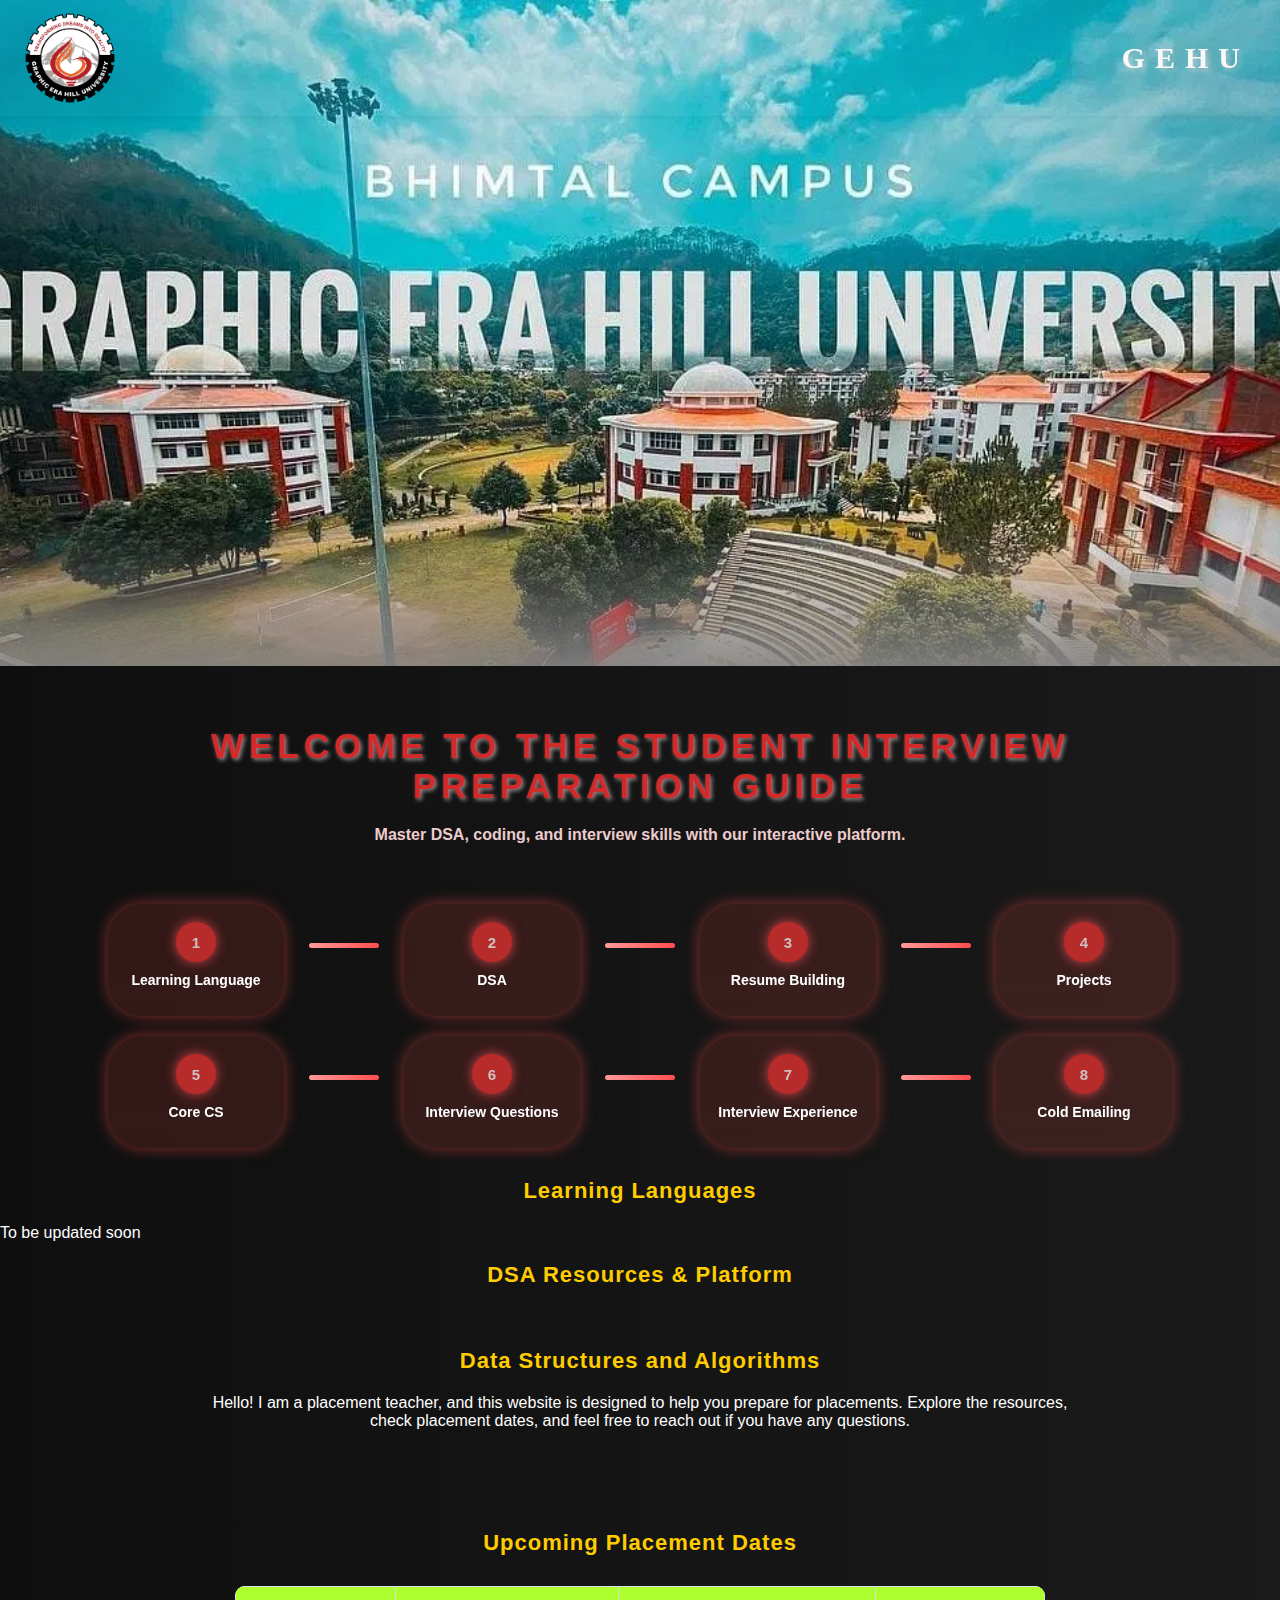
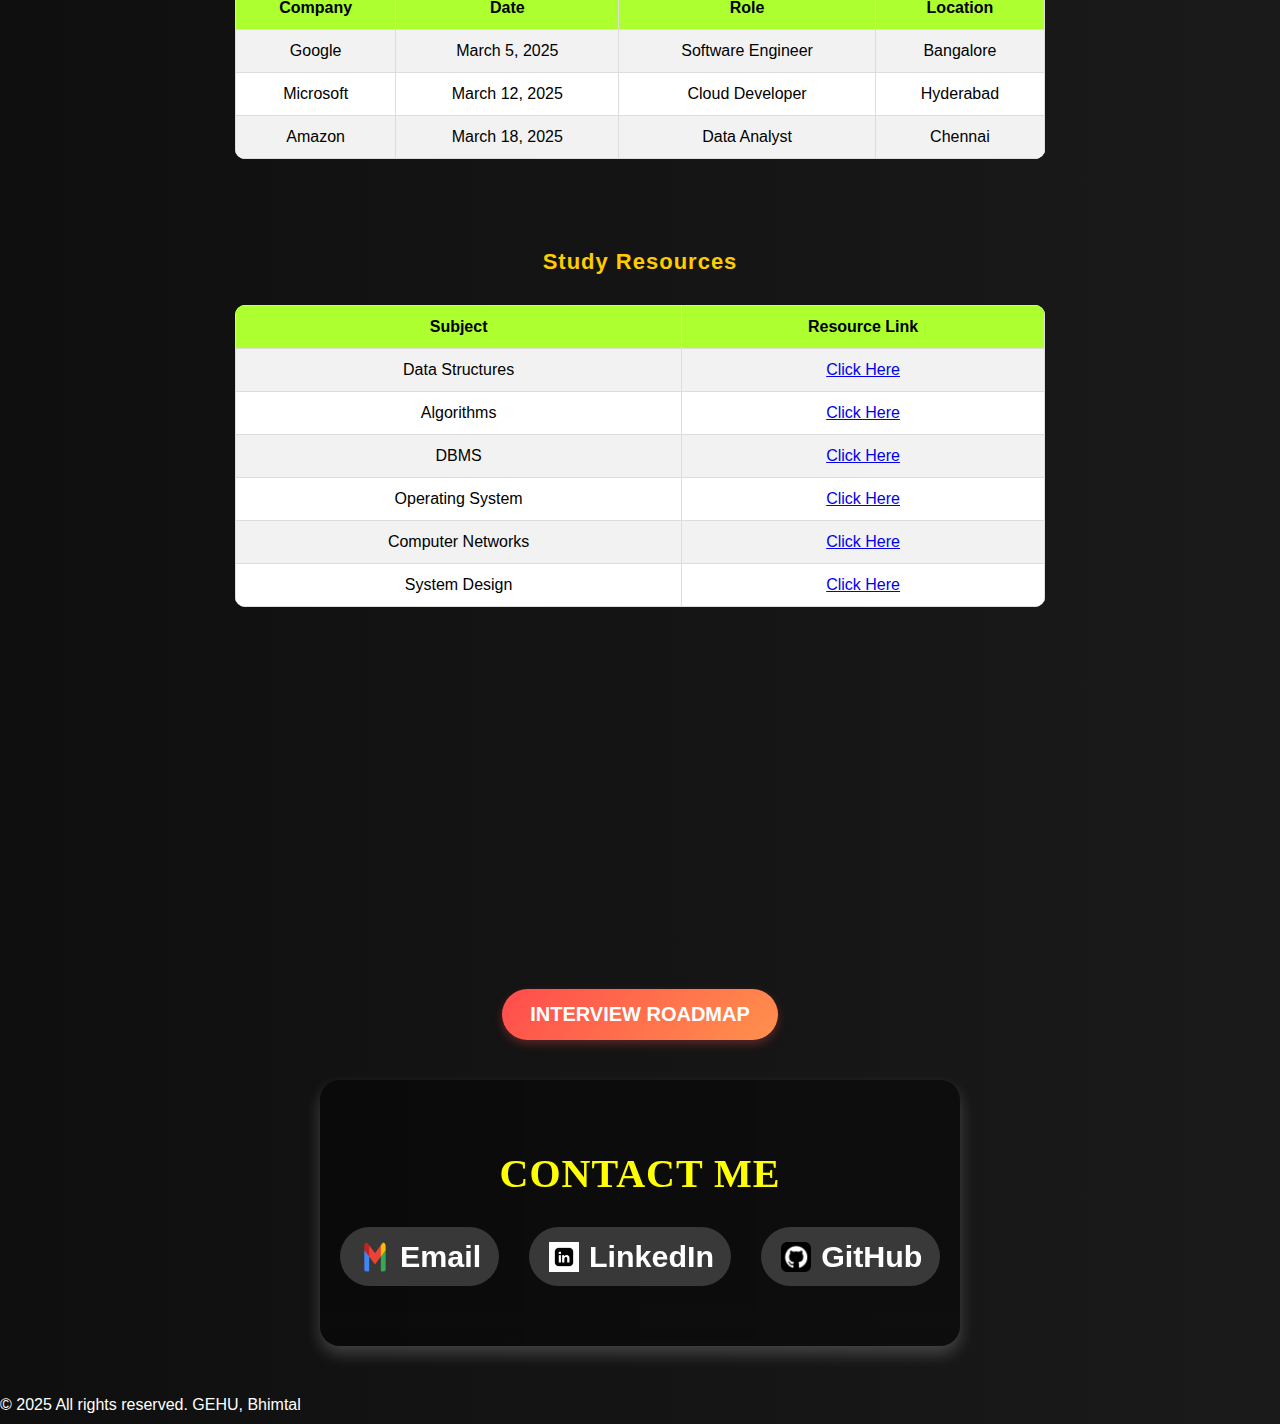
<file: gehu_code/index.html>
<!DOCTYPE html>
<html lang="en">
<head>
    <meta charset="UTF-8">
    <meta name="viewport" content="width=device-width, initial-scale=1.0">
    <title>DSA Resources & Platform</title>
    <meta name="viewport" content="width=device-width, initial-scale=1.0">
    <link rel="stylesheet" href="style.css">
    <script defer src="script.js"></script>
</head>
<body>

  
    <!-- Navbar -->
<nav class="navbar">
    <img src="Graphic-Era-Hill-University.webp" alt="University Logo" class="logo">
    <div class="backimage">
            gehu
       
    </div>
</nav>

<!-- Hero Section with Background Image -->
<header class="hero"></header>

<!-- Welcome Section Below Image -->
<section class="welcome-section">
    <h1>Welcome to the Student Interview Preparation Guide</h1>
    <p>Master DSA, coding, and interview skills with our interactive platform.</p>
</section>
<!-- dsa -->
<div class="roadmap1">
    <div class="step" onclick="showPopup(this, 1)">
        <div class="circle">1</div>
        <p>Learning Language</p>
    </div>
    <div class="line"></div>
    <div class="step" onclick="showPopup(this, 2)">
        <div class="circle">2</div>
        <p>DSA</p>
    </div>
    <div class="line"></div>
    <div class="step" onclick="showPopup(this, 3)">
        <div class="circle">3</div>
        <p>Resume Building</p>
    </div>
    <div class="line"></div>
    <div class="step" onclick="showPopup(this, 4)">
        <div class="circle">4</div>
        <p>Projects</p>
    </div>
</div>
<div class="roadmap1">
    <div class="step" onclick="showPopup(this, 5)">
        <div class="circle">5</div>
        <p>Core CS</p>
    </div>
    <div class="line"></div>
    <div class="step" onclick="showPopup(this, 6)">
        <div class="circle">6</div>
        <p>Interview Questions</p>
    </div>
    <div class="line"></div>
    <div class="step" onclick="showPopup(this, 7)">
        <div class="circle">7</div>
        <p>Interview Experience</p>
    </div>
    <div class="line"></div>
    <div class="step" onclick="showPopup(this, 8)">
        <div class="circle">8</div>
        <p>Cold Emailing</p>
    </div>
</div>
<div id="popup" class="popup">
    <div class="popup-content">
        <span class="close" onclick="closePopup()">&times;</span>
        <p id="popup-text"></p>
    </div>
</div>
<!-- Popup -->
<div id="popup" class="popup">
    <div class="popup-content">
        <span class="close" onclick="closePopup()">&times;</span>
        <p id="popup-text"></p>
    </div>
</div>
    <h2> Learning Languages</h2>
    <p>To be updated soon </p>
      <h2>DSA Resources & Platform</h2>
    </section>
    <section id="home">
        <h2>Data Structures and Algorithms</h2>
        <p>Hello! I am a placement teacher, and this website is designed to help you prepare for placements. Explore the resources, check placement dates, and feel free to reach out if you have any questions.</p>
    </section>
    <!-- Upcoming Placement Dates -->
    <section>
        <h2>Upcoming Placement Dates</h2>
        <div class="table-container">
            <table>
                <tr>
                    <th>Company</th>
                    <th>Date</th>
                    <th>Role</th>
                    <th>Location</th>
                </tr>
                <tr>
                    <td>Google</td>
                    <td>March 5, 2025</td>
                    <td>Software Engineer</td>
                    <td>Bangalore</td>
                </tr>
                <tr>
                    <td>Microsoft</td>
                    <td>March 12, 2025</td>
                    <td>Cloud Developer</td>
                    <td>Hyderabad</td>
                </tr>
                <tr>
                    <td>Amazon</td>
                    <td>March 18, 2025</td>
                    <td>Data Analyst</td>
                    <td>Chennai</td>
                </tr>
            </table>
        </div>
    </section>
    <!-- Study Resources -->
    <section>
        <h2>Study Resources</h2>
        <div class="table-container">
            <table>
                <tr>
                    <th>Subject</th>
                    <th>Resource Link</th>
                </tr>
                <tr>
                    <td>Data Structures</td>
                    <td><a href="#">Click Here</a></td>
                </tr>
                <tr>
                    <td>Algorithms</td>
                    <td><a href="#">Click Here</a></td>
                </tr>
                <tr>
                    <td>DBMS</td>
                    <td><a href="#">Click Here</a></td>
                </tr>
                <tr>
                    <td>Operating System</td>
                    <td><a href="#">Click Here</a></td>
                </tr>
                <tr>
                    <td>Computer Networks</td>
                    <td><a href="#">Click Here</a></td>
                </tr>
                <tr>
                    <td>System Design</td>
                    <td><a href="#">Click Here</a></td>
                </tr>
            </table>
        </div>
    </section> 
<!-- roadmap other -->
<section class="roadmap">
    <h2>Programming Language Learning Roadmap</h2> 
    <!-- C++ Roadmap -->
    <div class="roadmap-box">
        <button class="toggle-btn">C++</button>
        <div class="roadmap-container">
            <div class="roadmap-step"><input type="checkbox" id="cpp1"><label for="cpp1">1. Learn Basics (Syntax, I/O, Compiling)</label></div>
            <div class="roadmap-step"><input type="checkbox" id="cpp2"><label for="cpp2">2. Variables & Data Types</label></div>
            <div class="roadmap-step"><input type="checkbox" id="cpp3"><label for="cpp3">3. Control Flow (Loops, Conditions, Switch Case)</label></div>
            <div class="roadmap-step"><input type="checkbox" id="cpp4"><label for="cpp4">4. Functions (Pass by Value & Reference)</label></div>
            <div class="roadmap-step"><input type="checkbox" id="cpp5"><label for="cpp5">5. Arrays, Pointers & Memory Management</label></div>
            <div class="roadmap-step"><input type="checkbox" id="cpp6"><label for="cpp6">6. Object-Oriented Programming (Classes & Objects)</label></div>
            <div class="roadmap-step"><input type="checkbox" id="cpp7"><label for="cpp7">7. Inheritance, Polymorphism, Encapsulation</label></div>
            <div class="roadmap-step"><input type="checkbox" id="cpp8"><label for="cpp8">8. Standard Template Library (STL: Vectors, Maps, Sets)</label></div>
            <div class="roadmap-step"><input type="checkbox" id="cpp9"><label for="cpp9">9. File Handling & Advanced Topics</label></div>
        </div>
    </div>
    <!-- JavaScript Roadmap -->
    <div class="roadmap-box">
        <button class="toggle-btn">JavaScript</button>
        <div class="roadmap-container">
            <div class="roadmap-step"><input type="checkbox" id="js1"><label for="js1">1. Basics (Syntax, Variables, Data Types)</label></div>
            <div class="roadmap-step"><input type="checkbox" id="js2"><label for="js2">2. Operators & Control Flow</label></div>
            <div class="roadmap-step"><input type="checkbox" id="js3"><label for="js3">3. Functions & Scope</label></div>
            <div class="roadmap-step"><input type="checkbox" id="js4"><label for="js4">4. DOM Manipulation</label></div>
            <div class="roadmap-step"><input type="checkbox" id="js5"><label for="js5">5. Event Handling & Forms</label></div>
            <div class="roadmap-step"><input type="checkbox" id="js6"><label for="js6">6. Asynchronous JavaScript (Promises & Async/Await)</label></div>
            <div class="roadmap-step"><input type="checkbox" id="js7"><label for="js7">7. JavaScript ES6+ Features</label></div>
            <div class="roadmap-step"><input type="checkbox" id="js8"><label for="js8">8. API Calls & Fetch</label></div>
            <div class="roadmap-step"><input type="checkbox" id="js9"><label for="js9">9. JavaScript Frameworks (React, Vue, Angular)</label></div>
        </div>
    </div>
    <!-- Python Roadmap -->
    <div class="roadmap-box">
        <button class="toggle-btn">Python</button>
        <div class="roadmap-container">
            <div class="roadmap-step"><input type="checkbox" id="py1"><label for="py1">1. Python Basics (Syntax, Variables)</label></div>
            <div class="roadmap-step"><input type="checkbox" id="py2"><label for="py2">2. Control Structures (Loops & Conditions)</label></div>
            <div class="roadmap-step"><input type="checkbox" id="py3"><label for="py3">3. Functions & Modules</label></div>
            <div class="roadmap-step"><input type="checkbox" id="py4"><label for="py4">4. Object-Oriented Programming</label></div>
            <div class="roadmap-step"><input type="checkbox" id="py5"><label for="py5">5. File Handling</label></div>
            <div class="roadmap-step"><input type="checkbox" id="py6"><label for="py6">6. Exception Handling</label></div>
            <div class="roadmap-step"><input type="checkbox" id="py7"><label for="py7">7. Python Libraries (NumPy, Pandas, Matplotlib)</label></div>
            <div class="roadmap-step"><input type="checkbox" id="py8"><label for="py8">8. Web Development with Flask/Django</label></div>
        </div>
    </div>
</section>
<!-- other -->
<div class="roadmap-container">
    <!-- C++ Roadmap -->
    <div id="cpp-roadmap" class="roadmap">
        <h2>C++ Roadmap</h2>
        <div class="progress-container">
            <div class="progress-bar" id="progress-cpp"></div>
        </div>
        <ul>
            <li><input type="checkbox" id="cpp-step1"><label for="cpp-step1"> C++ Basics (Syntax, Variables, Data Types)</label></li>
            <li><input type="checkbox" id="cpp-step2"><label for="cpp-step2"> Loops, Functions, and OOP Concepts</label></li>
            <li><input type="checkbox" id="cpp-step3"><label for="cpp-step3"> STL (Vectors, Maps, Sets)</label></li>
            <li><input type="checkbox" id="cpp-step4"><label for="cpp-step4"> DSA & Competitive Programming</label></li>
        </ul>
    </div>
    Google Interview Roadmap
    <div id="google-roadmap" class="roadmap">
        <h2>Google Interview Roadmap</h2>
        <div class="progress-container">
            <div class="progress-bar" id="progress-google"></div>
        </div>
        <ul>
            <li><input type="checkbox" id="google-step1"><label for="google-step1"> Data Structures & Algorithms Mastery</label></li>
            <li><input type="checkbox" id="google-step2"><label for="google-step2"> System Design Concepts</label></li>
            <li><input type="checkbox" id="google-step3"><label for="google-step3"> Mock Interviews & Behavioral Questions</label></li>
        </ul>
    </div>
    <!-- Microsoft Interview Roadmap -->
    <div id="microsoft-roadmap" class="roadmap">
        <h2>Microsoft Interview Roadmap</h2>
        <div class="progress-container">
            <div class="progress-bar" id="progress-microsoft"></div>
        </div>
        <ul>
            <li><input type="checkbox" id="microsoft-step1"><label for="microsoft-step1"> Master Linked Lists & Trees</label></li>
            <li><input type="checkbox" id="microsoft-step2"><label for="microsoft-step2"> System Design & Architecture</label></li>
            <li><input type="checkbox" id="microsoft-step3"><label for="microsoft-step3"> Coding Round + HR Interview</label></li>
        </ul>
    </div>
</div>
<!-- faang -->
<div class="interview-section">
    <button class="dropdown-btn">Interview Roadmap</button>
    <div class="dropdown-content">
        <button onclick="showInterviewDetails('facebook')">Facebook</button>
        <button onclick="showInterviewDetails('google')">Google</button>
        <button onclick="showInterviewDetails('amazon')">Amazon</button>
        <button onclick="showInterviewDetails('microsoft')">Microsoft</button>
        <button onclick="showInterviewDetails('netflix')">Netflix</button>
        <button onclick="showInterviewDetails('deloitte')">Deloitte</button>
    </div>
    <div id="interview-details" class="details-section"></div>
</div>
    <!-- Contact Me Section -->
<section class="contact">
    <h2 class="contact-heading">Contact Me</h2>
    <div class="contact-container">
        <a href="mailto:your-email@example.com" class="contact-item">
            <img src="Gmail-Logo.png" alt="Email Icon">
            <span>Email</span>
        </a>
        <a href="https://www.linkedin.com/in/your-profile" class="contact-item" target="_blank">
            <img src="linkedin_logo.jpg" alt="LinkedIn Icon">
            <span>LinkedIn</span>
        </a>
        <a href="https://github.com/your" class="contact-item" target="_blank">
            <img src="github-logo.png" alt="GitHub Icon">
            <span>GitHub</span>
        </a>
    </div>
</section>
    <!-- Footer -->
    <footer>
              <p>&copy; 2025 All rights reserved. GEHU, Bhimtal</p>
    </footer>
</body>
</html>
</file>
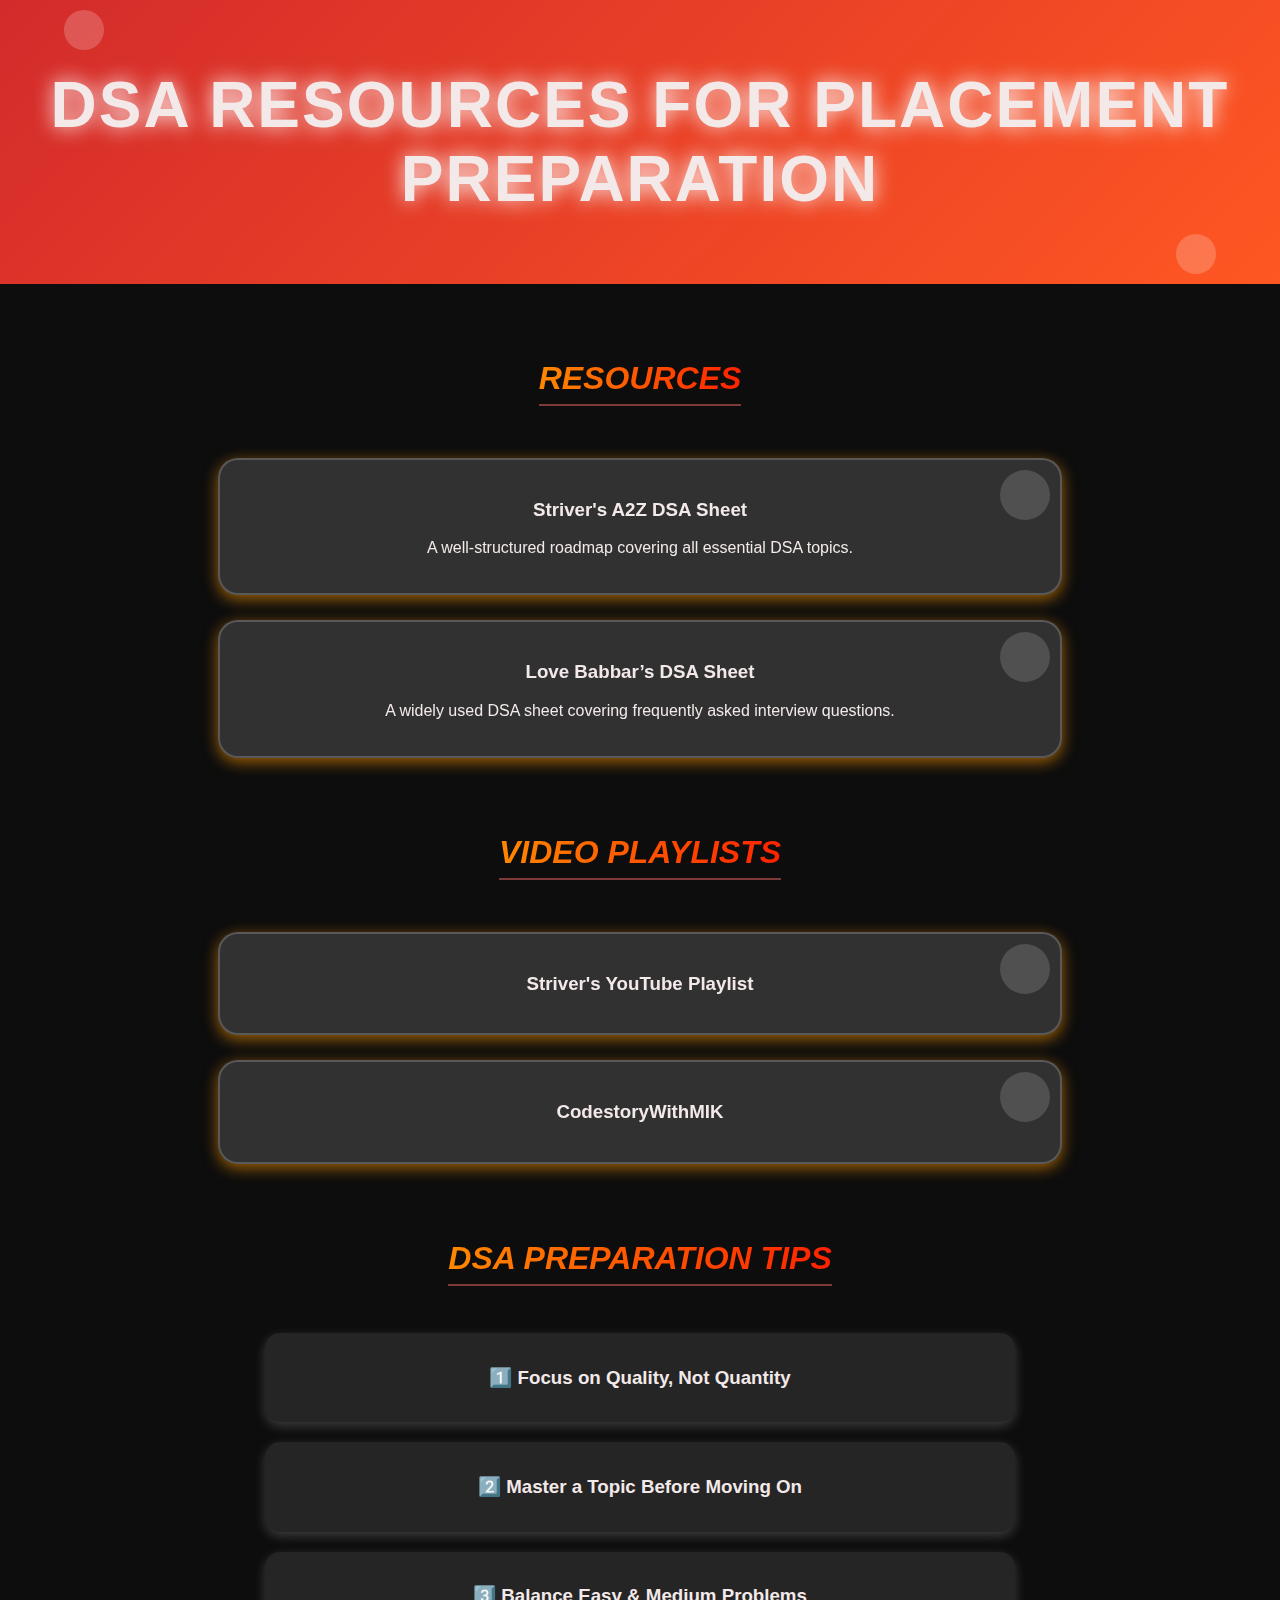
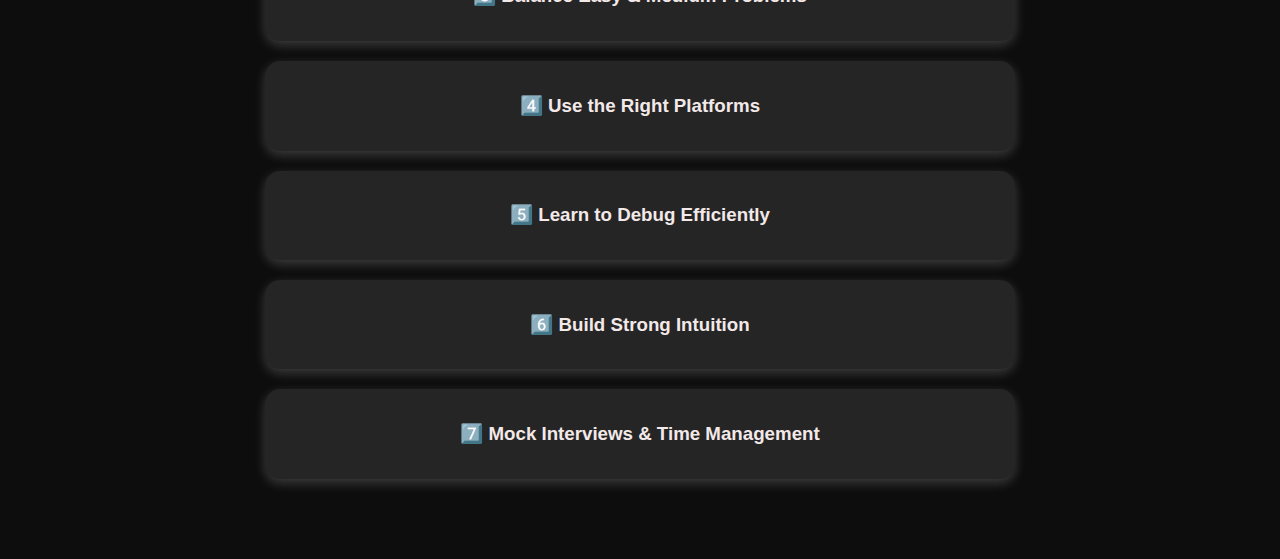
<file: gehu_code/dsa.html>
<!DOCTYPE html>
<html lang="en">
<head>
    <meta charset="UTF-8">
    <meta name="viewport" content="width=device-width, initial-scale=1.0">
    <title>DSA</title>
</head>
<body>
    <!DOCTYPE html>
<html lang="en">
<head>
    <meta charset="UTF-8">
    <meta name="viewport" content="width=device-width, initial-scale=1.0">
    <title>DSA Resources</title>
    <link rel="stylesheet" href="dsa.css">
</head>
<body>

    <header>
        <h1>DSA Resources for Placement Preparation</h1>
    </header>

    <main>
        <section class="resources">
            <h2>Resources</h2>
            <div class="resource-card" onclick="openLink('https://takeuforward.org/strivers-a2z-dsa-course/strivers-a2z-dsa-course-sheet-2/')">
                <h3>Striver's A2Z DSA Sheet</h3>
                <p>A well-structured roadmap covering all essential DSA topics.</p>
            </div>
            <div class="resource-card" onclick="openLink('https://www.geeksforgeeks.org/dsa-sheet-by-love-babbar/')">
                <h3>Love Babbar’s DSA Sheet</h3>
                <p>A widely used DSA sheet covering frequently asked interview questions.</p>
            </div>
        </section>

        <section class="resources">
            <h2>Video Playlists</h2>
            <div class="resource-card" onclick="openLink('https://youtube.com/playlist?list=PLgUwDviBIf0oF6QL8m22w1hIDC1vJ_BHz')">
                <h3>Striver's YouTube Playlist</h3>
            </div>
            <div class="resource-card" onclick="openLink('https://www.youtube.com/@codestorywithMIK')">
                <h3>CodestoryWithMIK</h3>
            </div>
        </section>

        <section class="tips">
            <h2>DSA Preparation Tips</h2>
        
            <div class="tip">
                <h3 onclick="toggleTip(this)">1️⃣ Focus on Quality, Not Quantity</h3>
                <p class="hidden">Avoid solving random questions. Focus on understanding concepts.</p>
            </div>
        
            <div class="tip">
                <h3 onclick="toggleTip(this)">2️⃣ Master a Topic Before Moving On</h3>
                <p class="hidden">Ensure you can solve unseen problems from the topic confidently.</p>
            </div>
        
            <div class="tip">
                <h3 onclick="toggleTip(this)">3️⃣ Balance Easy & Medium Problems</h3>
                <p class="hidden">Maintain a mix of easy (35%) and medium (65%) problems.</p>
            </div>
        
            <div class="tip">
                <h3 onclick="toggleTip(this)">4️⃣ Use the Right Platforms</h3>
                <p class="hidden">LeetCode for interviews, CodeForces for competitive coding.</p>
            </div>
        
            <div class="tip">
                <h3 onclick="toggleTip(this)">5️⃣ Learn to Debug Efficiently</h3>
                <p class="hidden">Understanding why your code fails is just as important as writing correct code. Debugging skills will help you in actual interviews.</p>
            </div>
        
            <div class="tip">
                <h3 onclick="toggleTip(this)">6️⃣ Build Strong Intuition</h3>
                <p class="hidden">While solving problems, focus on developing an intuition for approaching new questions rather than memorizing solutions.</p>
            </div>
        
            <div class="tip">
                <h3 onclick="toggleTip(this)">7️⃣ Mock Interviews & Time Management</h3>
                <p class="hidden">Regularly practice timed tests and mock interviews to simulate real interview conditions.</p>
            </div>
        
        </section>
        
    </main>

    <script src="dsa.js"></script>
</body>
</html>

</body>
</html>
</file>
<file: gehu_code/style.css>
/* Global Styles */

html, body {
    overflow-x: hidden;
    width: 100%;
}

body {
    margin: 0;
    padding: 0;
    font-family: 'Poppins', sans-serif;
    background-color: slategray;
    color: white;
    text-align: left;
    width: 100%;
    min-height: 100vh; 
    box-sizing: border-box;
    overflow-x: hidden; 
}


.container {
    max-width: 1200px; 
    width: 100%;
    padding: 20px;
    margin: auto;
}

h1, h2, h3, p {
    margin: 0;
    padding: 10px 0;
}
img {
    max-width: 100%;
    height: auto;
    display: block;
}

/* Responsive Layout */
@media screen and (max-width: 1024px) {
    .container {
        max-width: 90%;
    }
}

@media screen and (max-width: 768px) {
    body {
        font-size: 16px; 
    }
}

@media screen and (max-width: 480px) {
    body {
        font-size: 14px;
    }
}

.backimage {
    margin-right: 50px;
    color: rgb(249, 248, 248); 
    font-family:'Times New Roman', Times, serif;
    font-size: 30px; 
    font-weight: bold; 
    text-transform: uppercase; 
    letter-spacing: 10px; 
    text-shadow: 3px 3px 5px rgba(233, 217, 217, 0.538);
}

.navbar {
    display: flex;
    align-items: center;
    justify-content: space-between;
    padding: 8px 20px; 
    position: fixed;
    width: 100%;
    top: 0;
    left: 0;
    z-index: 1000;
    background: rgba(255, 255, 255, 0.02); 
    backdrop-filter: blur(0.5px);
    -webkit-backdrop-filter: blur(0.5px);
    box-shadow: 0 2px 5px rgba(0, 0, 0, 0.05); 
    transition: all 0.3s ease-in-out;
    opacity: 1; 
}

/* Navbar Logo */
.logo {
    height: 40px;
    transition: transform 0.3s ease-in-out;
}

/* Logo Hover Effect */
.logo:hover {
    transform: scale(1.05);
}

/* Navbar Text */
.navbar span {
    font-size: 18px;
    font-weight: bold;
    color: rgb(255, 255, 255);
    text-shadow: 1px 1px 2px rgba(0, 0, 0, 0.15);
    transition: color 0.3s ease-in-out;
}

/* Out Navbar */
.navbar.hidden {
    opacity: 0;
    transform: translateY(-20px); /* Moves up slightly while fading */
    transition: opacity 0.5s ease, transform 0.5s ease;
}


/* University Logo */
.logo {
    height: 100px;
    box-shadow: #e4e4e4;
}

/* Hero Section  */
.hero {
    position: relative;
    height: 74vh; 
    display: flex;
    justify-content: flex-end;
    align-items: center;
    background: url('graphic_back.webp') no-repeat center center;
    background-size: cover;
    background-position: center;
    background-attachment: fixed;
    width: 100%;
}

/* Responsive for tablets & smaller screens */
@media screen and (max-width: 1024px) {
    .hero {
        height: 60vh; /* Adjust height for smaller devices */
    }
}

/* Responsive for mobile devices */
@media screen and (max-width: 768px) {
    .hero {
        height: 50vh; /* Adjusts height for mobile */
        justify-content: center; /* Centers content on smaller screens */
        background-attachment: scroll; /* Fixes scrolling issue */
    }
}

/* Extra small screens */
@media screen and (max-width: 480px) {
    .hero {
        height: 45vh;
    }
}


/* Blur Effect at the Bottom of Image */
.hero::after {
    content: "";
    position: absolute;
    bottom: 0;
    width: 200%;
    height: 200px; 
    background: linear-gradient(to bottom, rgba(241, 233, 233, 0) 30%, rgba(133, 131, 131, 0.9) 100%);
}

/* Welcome Section Below Image */
.welcome-section {
    padding: 50px 20px;
    text-align: center;
   
}

.welcome-section h1 {
    font-size: 35px;
    font-weight: bold;
    color: rgb(210, 41, 41);
    text-shadow: 2px 2px 4px rgba(169, 154, 154, 0.886);
    text-transform: uppercase;
    letter-spacing: 5px;
}

.welcome-section p {
    font: size 20px;;
    color: #eccccc;
    font-weight: bold;
}



/*  Animation */
@keyframes typeEffect {
    from { width: 0; }
    to { width: 100%; }
}

.guide h2 {
    font-family: 'Poppins', sans-serif;
    font-size: 2rem;
    border-right: 2px solid #000000;
    white-space: nowrap;
    overflow: hidden;
    width: 0;
    animation: typeEffect 2.5s steps(30, end) forwards;
}

/* Buttons Styling */
 .buttons {
    display: flex;
    justify-content: center;
    gap: 50px;
    margin-top: 20px;
}

.guide-btn {
    padding: 10px 20px;
    border: rgb(252, 243, 243);
    background: rgba(156, 241, 29, 0.849);
    color:rgb(0, 0, 0);
    font-size: 23px;
    border-radius: 30px;
    cursor: pointer;
    transition: transform 0.7s ease, background 2.2s;
    font-family: monospace;
    text-shadow: #e4e4e4;
}

.guide-btn:hover {
    transform: scale(.9);
    background:rgb(172, 157, 99);
}


:root {
    --primary-color: #b72b2b;
    --glow-color: rgba(255, 77, 77, 0.8);
    --text-color: rgba(206, 206, 206, 0.917);
    --line-gradient: linear-gradient(to right, #ff9999, #ff4d4d);
    --blur-bg: rgba(255, 77, 77, 0.15);
    --shadow-glow: 0 0 15px rgba(255, 77, 77, 0.5);
}

.roadmap1 {
    display: flex;
    flex-wrap: wrap;
    justify-content: center;
    align-items: center;
    gap: 25px;
    position: relative;
    margin-bottom: 20px;
}

.step {
    display: flex;
    flex-direction: column;
    align-items: center;
    background: var(--blur-bg);
    padding: 18px;
    border-radius: 35px;
    backdrop-filter: blur(15px);
    transition: transform 0.3s ease, box-shadow 0.3s ease;
    width: 140px;
    text-align: center;
    font-family: 'Poppins', sans-serif;
    font-weight: 600;
    font-size: 14px;
    cursor: pointer;
    position: relative;
    box-shadow: var(--shadow-glow);
}

.step:hover {
    transform: scale(1.3);
    box-shadow: 0 0 25px var(--glow-color);
}

.circle {
    width: 40px;
    height: 40px;
    background: var(--primary-color);
    color: var(--text-color);
    font-weight: bold;
    display: flex;
    align-items: center;
    justify-content: center;
    border-radius: 50%;
    font-size: 15px;
    box-shadow: 0 0 12px var(--glow-color);
    position: relative;
    z-index: 2;
}

.line {
    width: 70px;
    height: 5px;
    background: var(--line-gradient);
    border-radius: 10px;
    position: relative;
    top: -15px;
    z-index: 1;
}

.popup {
    display: none;
    position: absolute;
    bottom: 100%;
    left: 50%;
    transform: translateX(-50%);
    width: 200px;
    background: rgba(0, 0, 0, 0.9);
    color: white;
    padding: 12px;
    box-shadow: 0 0 15px rgba(255, 255, 255, 0.2);
    border-radius: 10px;
    text-align: center;
    z-index: 1000;
    margin-bottom: 10px;
    animation: fadeIn 0.3s ease;
}

.popup-content {
    position: relative;
}

.close {
    position: absolute;
    top: 3px;
    right: 8px;
    font-size: 14px;
    cursor: pointer;
    color: white;
}

@media screen and (max-width: 768px) {
    .roadmap1 {
        flex-direction: column;
        align-items: center;
    }

    .line {
        display: none;
    }
}

@keyframes fadeIn {
    from {
        opacity: 0;
        transform: translateY(-10px);
    }
    to {
        opacity: 1;
        transform: translateY(0);
    }
}
   
section {
    padding: 40px 20px;
    margin: 0 auto;
    max-width: 900px;
    text-align: center;
}

/* Tables Styling */
.table-container {
    width: 90%;
    margin: auto;
    overflow-x: auto;
}

table {
    width: 100%;
    border-collapse: collapse;
    margin-top: 20px;
    background: white;
    color: black;
    border-radius: 10px;
    overflow: hidden;
}

th, td {
    padding: 12px;
    border: 1px solid #ddd;
    text-align: center;
}

th {
    background: greenyellow;
    font-weight: bold;
}

tr:nth-child(even) {
    background: #f2f2f2;
}

tr:hover {
    background: #ddd;
}
/* Contact Me Section */
.contact {
    text-align: center;
    padding: 60px 20px;
    background: rgba(255, 255, 255, 0.1);
    backdrop-filter: blur(10px);
    border-radius: 20px;
    margin: 40px auto;
    max-width: 600px;
    box-shadow: 0 4px 10px rgba(255, 255, 255, 0.2);
}

.contact h2 {
    font-size: 2.5rem;
    color:yellow;
    margin-bottom: 20px;
}

.contact-container {
    display: flex;
    justify-content: center;
    gap: 20px;
}

.contact-item {
    display: flex;
    align-items: center;
    gap: 10px;
    padding: 12px 20px;
    background: rgba(221, 209, 209, 0.2);
    border-radius: 30px;
    text-decoration: none;
    color: rgb(188, 79, 79);
    font-size: 1.2rem;
    font-weight:normal;
    transition: all 0.4s ease-in-out;
}

.contact-item img {
    width: 30px;
    height: 30px;
}

.contact-item:hover {
    background: rgba(255, 255, 255, 0.4);
    transform: scale(1.1);
}
/* Contact Me Section  */
.contact {
    text-align: center;
    padding: 60px 20px;
    background: rgba(0, 0, 0, 0.4);
    backdrop-filter: blur(15px);
    border-radius: 20px;
    margin: 40px auto;
    max-width: 600px;
    box-shadow: 0 8px 16px rgba(255, 255, 255, 0.2);
    animation: fadeIn 2s ease-in-out;
}

/*  Contact Heading */
.contact-heading {
    font-size: 2.8rem;
    color: #684612;
    font-family: 'Playfair Display', serif;
    text-transform: uppercase;
    animation: slideIn 2s ease-in-out;
}

/* Contact Container */
.contact-container {
    display: flex;
    justify-content: center;
    gap: 30px;
    margin-top: 20px;
}

/* Contact Items */
.contact-item {
    display: flex;
    align-items: center;
    gap: 10px;
    padding: 12px 20px;
    background: rgba(255, 255, 255, 0.2);
    border-radius: 30px;
    text-decoration: none;
    color: white;
    font-size: 1.9rem;
    font-weight: bold;
    transition: all 0.5s ease-in-out;
    backdrop-filter: blur(5px);
}

.contact-item img {
    width: 30px;
    height: 30px;
}

.contact-item:hover {
    background: rgba(255, 255, 255, 0.4);
    transform: scale(1.1);
    box-shadow: 0 0 15px rgba(255, 255, 255, 0.5);
}

/* Fade-in Animation */
@keyframes fadeIn {
    from {
        opacity: 0;
        transform: translateY(20px);
    }
    to {
        opacity: 1;
        transform: translateY(0);
    }
}

/* Slide-in Animation */
@keyframes slideIn {
    from {
        opacity: 0;
        transform: translateX(-50px);
    }
    to {
        opacity: 1;
        transform: translateX(0);
    }
}

/* roadmap 111 */
.roadmap {
    text-align: center;
    background: linear-gradient(135deg, #1e1e1e, #3a3a3a);
    padding: 40px;
    border-radius: 12px;
    box-shadow: 0 4px 10px rgba(0, 0, 0, 0.2);
    color: #fff;
    font-family: Arial, sans-serif;
}

.roadmap h2 {
    font-size: 28px;
    margin-bottom: 20px;
    text-transform: uppercase;
    letter-spacing: 1.5px;
}

.roadmap-container {
    display: flex;
    flex-direction: column;
    align-items: center;
    gap: 15px;
}

.roadmap-step {
    display: flex;
    align-items: center;
    background: #252525;
    padding: 10px 20px;
    border-radius: 8px;
    width: 60%;
    font-size: 18px;
    transition: background 0.3s ease-in-out;
    cursor: pointer;
    position: relative;
}

.roadmap-step:hover {
    background: #333;
}

.roadmap-step input {
    appearance: none;
    width: 24px;
    height: 24px;
    border: 2px solid #fff;
    border-radius: 4px;
    margin-right: 10px;
    cursor: pointer;
    transition: background 0.3s;
}

.roadmap-step input:checked {
    background: #4caf50;
    border-color: #4caf50;
}

.roadmap-step input:checked::after {
    content: "✔";
    color: white;
    font-size: 16px;
    position: absolute;
    left: 15px;
    top: 6px;
}
/* roadmap other */
.roadmap {
    text-align: center;
    background: linear-gradient(135deg, #1e1e1e, #3a3a3a);
    padding: 40px;
    border-radius: 12px;
    box-shadow: 0 4px 10px rgba(0, 0, 0, 0.2);
    color: #fff;
    font-family: Arial, sans-serif;
}

.roadmap h2 {
    font-size: 28px;
    margin-bottom: 20px;
    text-transform: uppercase;
    letter-spacing: 1.5px;
}

.roadmap-box {
    margin-bottom: 15px;
}

.toggle-btn {
    background: #4caf50;
    color: white;
    padding: 12px 18px;
    border: none;
    cursor: pointer;
    width: 60%;
    font-size: 18px;
    border-radius: 8px;
    transition: background 0.3s ease;
}

.toggle-btn:hover {
    background: #45a049;
}

.roadmap-container {
    display: none;
    flex-direction: column;
    align-items: center;
    gap: 10px;
    margin-top: 10px;
    padding: 10px;
    background: #252525;
    border-radius: 8px;
}

.roadmap-step {
    display: flex;
    align-items: center;
    background: #333;
    padding: 10px 20px;
    border-radius: 8px;
    width: 60%;
    font-size: 18px;
    cursor: pointer;
    position: relative;
    transition: background 0.3s ease-in-out;
}

.roadmap-step:hover {
    background: #444;
}

.roadmap-step input {
    appearance: none;
    width: 24px;
    height: 24px;
    border: 2px solid #fff;
    border-radius: 4px;
    margin-right: 10px;
    cursor: pointer;
    transition: background 0.3s;
}

.roadmap-step input:checked {
    background: #4caf50;
    border-color: #4caf50;
}

.roadmap-step input:checked::after {
    content: "✔";
    color: white;
    font-size: 16px;
    position: absolute;
    left: 15px;
    top: 6px;
}
/* other */
body {
    font-family: Arial, sans-serif;
    background: linear-gradient(to right, #0f0f0f, #1a1a1a);
    color: white;
}

.roadmap-container {
    max-width: 900px;
    margin: auto;
    padding: 20px;
}

.roadmap {
    background: rgba(255, 255, 255, 0.1);
    padding: 20px;
    border-radius: 15px;
    margin-bottom: 40px;
    box-shadow: 0px 4px 10px rgba(255, 255, 255, 0.1);
    transform: translateY(40px);
    opacity: 0;
    transition: transform 0.8s ease-out, opacity 0.8s ease-out;
}

.roadmap.show {
    opacity: 1;
    transform: translateY(0);
}

h2 {
    text-align: center;
    color: #ffcc00;
    font-size: 22px;
    letter-spacing: 1px;
}

ul {
    list-style: none;
    padding: 0;
}

li {
    margin: 12px 0;
    padding: 12px;
    border-radius: 8px;
    transition: background 0.3s, transform 0.3s;
    cursor: pointer;
}

li:hover {
    background: rgba(255, 255, 255, 0.2);
    transform: scale(1.05);
}

input[type="checkbox"] {
    margin-right: 10px;
}

input[type="checkbox"]:checked + label {
    color: #00ff00;
    text-shadow: 0px 0px 10px rgba(0, 255, 0, 0.8);
}

/* Progress Bar */
.progress-container {
    width: 100%;
    height: 10px;
    background: rgba(255, 255, 255, 0.2);
    border-radius: 10px;
    margin-bottom: 20px;
    overflow: hidden;
}

.progress-bar {
    height: 100%;
    width: 0%;
    background: linear-gradient(to right, #00ff00, #00ccff);
    transition: width 0.5s ease-in-out;
}

/* Center the Interview Section */
.interview-section {
    position: relative;
    text-align: center;
    margin-top: 50px;
}


.dropdown-btn {
    background: linear-gradient(135deg, #ff4c4c, #ff914d);
    color: white;
    padding: 14px 28px;
    font-size: 20px;
    font-weight: bold;
    border: none;
    border-radius: 50px;
    cursor: pointer;
    box-shadow: 0 4px 10px rgba(255, 76, 76, 0.3);
    transition: all 0.3s ease-in-out;
    text-transform: uppercase;
    position: relative;
    z-index: 10;
}

.dropdown-btn:hover {
    background: linear-gradient(135deg, #ff2c2c, #ff6a3d);
    box-shadow: 0 6px 12px rgba(255, 76, 76, 0.5);
    transform: scale(1.05);
}


.dropdown-content {
    display: none;
    position: absolute;
    left: 50%;
    top: 80px;
    transform: translateX(-50%);
    width: 350px;
    background: rgba(255, 255, 255, 0.2);
    backdrop-filter: blur(15px);
    border-radius: 12px;
    padding: 15px;
    box-shadow: 0px 10px 20px rgba(0, 0, 0, 0.3);
    animation: fadeInScale 0.3s ease-in-out;
    z-index: 9;
}


.dropdown-content.active {
    display: block;
}

/* Dropdown Buttons */
.dropdown-content button {
    width: 100%;
    padding: 12px;
    border: none;
    background: transparent;
    font-size: 18px;
    color: white;
    cursor: pointer;
    transition: all 0.3s ease-in-out;
    text-align: center;
}

.dropdown-content button:hover {
    background: rgba(255, 255, 255, 0.3);
    border-radius: 8px;
    transform: scale(1.05);
}

/* Pop-up for Roadmap */
.roadmap-popup {
    display: none;
    position: fixed;
    left: 50%;
    top: 50%;
    transform: translate(-50%, -50%);
    width: 500px;
    background: rgba(0, 0, 0, 0.8);
    padding: 20px;
    border-radius: 15px;
    color: white;
    text-align: center;
    box-shadow: 0px 10px 20px rgba(255, 255, 255, 0.3);
    animation: fadeIn 0.3s ease-in-out;
    z-index: 1000;
}

/* Close Button */
.close-popup {
    background: red;
    color: white;
    border: none;
    padding: 10px 15px;
    border-radius: 50px;
    font-size: 14px;
    cursor: pointer;
    position: absolute;
    top: 10px;
    right: 10px;
}

.close-popup:hover {
    background: darkred;
}

/* Animations */
@keyframes fadeInScale {
    from {
        opacity: 0;
        transform: scale(0.8);
    }
    to {
        opacity: 1;
        transform: scale(1);
    }
}

@keyframes fadeIn {
    from {
        opacity: 0;
        transform: translate(-50%, -55%);
    }
    to {
        opacity: 1;
        transform: translate(-50%, -50%);
    }
}



/* Responsive Design Adjustments */

/* For tablets and smaller devices */
@media (max-width: 1024px) {
    /* Navbar adjustments */
    .navbar {
        padding: 8px 10px;
    }

    .logo {
        height: 30px;
    }

    .backimage {
        font-size: 20px;
    }

    /* Hero section adjustments */
    .hero {
        height: 50vh;
    }

    .hero::after {
        height: 100px;
    }

    /* Welcome section adjustments */
    .welcome-section h1 {
        font-size: 28px;
    }

    .welcome-section p {
        font-size: 16px;
    }

    /* Guide section adjustments */
    .buttons {
        flex-wrap: wrap;
        gap: 10px;
    }

    .guide-btn {
        font-size: 18px;
        padding: 8px 16px;
    }

    /* Roadmap adjustments */
    .roadmap1 {
        flex-direction: column;
        gap: 20px;
    }

    .step {
        width: 80%;
    }

    .line {
        width: 10px;
        height: 50px;
    }

    /* Table adjustments */
    .table-container {
        width: 100%;
    }

    table {
        font-size: 14px;
    }

    th, td {
        padding: 8px;
    }

    /* Contact section adjustments */
    .contact-container {
        flex-direction: column;
        gap: 10px;
    }

    .contact-item {
        font-size: 16px;
    }
}

/* For mobile devices */
@media (max-width: 768px) {
    /* Navbar adjustments */
    .navbar {
        padding: 6px 8px;
    }

    .logo {
        height: 25px;
    }

    .backimage {
        font-size: 18px;
    }

    /* Hero section adjustments */
    .hero {
        height: 40vh;
    }

    .hero::after {
        height: 80px;
    }

    /* Welcome section adjustments */
    .welcome-section h1 {
        font-size: 24px;
    }

    .welcome-section p {
        font-size: 14px;
    }

    /* Guide section adjustments */
    .buttons {
        gap: 8px;
    }

    .guide-btn {
        font-size: 16px;
        padding: 6px 12px;
    }

    /* Roadmap adjustments */
    .step {
        width: 90%;
        padding: 15px;
    }

    .circle {
        width: 35px;
        height: 35px;
        font-size: 16px;
    }

    /* Table adjustments */
    table {
        font-size: 12px;
    }

    th, td {
        padding: 6px;
    }

    /* Contact section adjustments */
    .contact-item {
        font-size: 14px;
    }

    /* Dropdown adjustments */
    .dropdown-content {
        width: 90%;
        top: 60px;
    }

    .dropdown-btn {
        font-size: 16px;
        padding: 10px 20px;
    }
}

/*  mobile devices */
@media (max-width: 480px) {
    /* Navbar adjustments */
    .navbar {
        padding: 4px 6px;
    }

    .logo {
        height: 20px;
    }

    .backimage {
        font-size: 16px;
    }

    /* Hero section adjustments */
    .hero {
        height: 30vh;
    }

    .hero::after {
        height: 60px;
    }

    /* Welcome section adjustments */
    .welcome-section h1 {
        font-size: 20px;
    }

    .welcome-section p {
        font-size: 12px;
    }

    /* Guide section adjustments */
    .buttons {
        gap: 6px;
    }

    .guide-btn {
        font-size: 14px;
        padding: 4px 8px;
    }

    /* Roadmap adjustments */
    .step {
        width: 95%;
        padding: 10px;
    }

    .circle {
        width: 30px;
        height: 30px;
        font-size: 14px;
    }

    /* Table adjustments */
    table {
        font-size: 10px;
    }

    th, td {
        padding: 4px;
    }

    /* Contact section adjustments */
    .contact-item {
        font-size: 12px;
    }

    /* Dropdown adjustments */
    .dropdown-content {
        width: 95%;
        top: 50px;
    }

    .dropdown-btn {
        font-size: 14px;
        padding: 8px 16px;
    }
}
</file>
<file: gehu_code/dsa.css>
body {
    font-family: "Poppins", sans-serif;
    background: #0d0d0d;
    color: rgb(243, 233, 233);
    text-align: center;
    margin: 0;
    padding: 0;
    overflow-x: hidden;
    scroll-behavior: smooth;
}
/* Header  */
header {
    background: linear-gradient(135deg, #d32b2b, #ff5722);
    padding: 25px;
    font-size: 2rem;
    text-transform: uppercase;
    font-family: 'Segoe UI', Tahoma, Geneva, Verdana, sans-serif;
    text-shadow: 0 0 10px rgba(255, 255, 255, 0.7);
    letter-spacing: 2px;
    position: relative;
    overflow: hidden;
}
header:hover {
    text-shadow: 0 0 20px rgba(255, 255, 255, 1);
}
header::before, header::after {
    content: "";
    position: absolute;
    width: 40px;
    height: 40px;
    background: rgba(255, 255, 255, 0.2);
    border-radius: 50%;
    animation: floatParticles 5s infinite alternate ease-in-out;
}
header::before {
    top: 10px;
    left: 5%;
}
header::after {
    bottom: 10px;
    right: 5%;
}
/* Resource Sections */
.resources {
    margin: 50px auto;
    width: 90%;
    max-width: 1000px;
    display: flex;
    flex-direction: column;
    align-items: center;
    gap: 25px;
}
/*  Section Titles */
h2 {
    border-bottom: 2px solid rgba(204, 86, 86, 0.6);
    display: inline-block;
    padding-bottom: 7px;
    font-family: Verdana, Geneva, Tahoma, sans-serif;
    font-style: oblique;
    text-align: center;
    font-size: 2rem;
    background: linear-gradient(90deg, #ff8800, #ff2200);
    -webkit-background-clip: text;
    -webkit-text-fill-color: transparent;
    text-transform: uppercase;
}
/*  Cards */
.resource-card {
    background: rgba(255, 255, 255, 0.15);
    backdrop-filter: blur(10px);
    border-radius: 20px;
    padding: 20px;
    width: 80%;
    max-width: 800px;
    text-align: center;
    cursor: pointer;
    transition: transform 0.5s ease, box-shadow 0.4s ease;
    box-shadow: 0px 4px 15px rgba(255, 152, 0, 0.6);
    border: 2px solid rgba(255, 255, 255, 0.2);
    position: relative;
    overflow: hidden;
}
.resource-card:hover {
    transform: scale(1.07) rotateX(10deg) rotateY(5deg);
    box-shadow: 0px 8px 25px rgba(255, 152, 0, 0.8);
}
/*  Inside Cards */
.resource-card::before {
    content: "";
    position: absolute;
    width: 50px;
    height: 50px;
    background: rgba(255, 255, 255, 0.3);
    border-radius: 50%;
    top: 10px;
    right: 10px;
    opacity: 0.5;
    animation: floatParticles 5s infinite alternate ease-in-out;
}
/* Tips  */
.tips {
    width: 90%;
    max-width: 900px;
    margin: 50px auto;
    padding-bottom: 30px;
    display: flex;
    flex-direction: column;
    align-items: center;
    gap: 20px;
}
.tip {
    background: rgba(255, 255, 255, 0.1);
    border-radius: 15px;
    padding: 15px;
    width: 80%;
    max-width: 800px;
    cursor: pointer;
    transition: all 0.4s ease-in-out;
    box-shadow: 0px 4px 12px rgba(255, 255, 255, 0.2);
    text-align: center;
    position: relative;
    overflow: hidden;
}
.tip:hover {
    background: rgba(255, 152, 0, 0.4);
    transform: scale(1.03);
    box-shadow: 0px 5px 20px rgba(255, 152, 0, 0.6);
}
/* Details */
.hidden {
    display: none;
    padding: 10px;
    font-size: 1rem;
    font-weight: 500;
}
/* Animation */
@keyframes floatParticles {
    0% {
        transform: translateY(0) translateX(0);
    }
    100% {
        transform: translateY(-10px) translateX(10px);
    }
}
/* Responsive Design */
@media (max-width: 1024px) {
    h2 {
        font-size: 1.8rem;
    }
    .resource-card {
        width: 85%;
    }
    .tip {
        width: 85%;
    }
}

@media (max-width: 768px) {
    header {
        font-size: 1.5rem;
        padding: 20px;
    }

    .resource-card {
        padding: 15px;
        width: 90%;
    }

    .tip {
        width: 90%;
    }
}

@media (max-width: 480px) {
    header {
        font-size: 1.3rem;
        padding: 15px;
    }

    .resource-card {
        padding: 12px;
        width: 95%;
    }

    .tip {
        width: 95%;
    }
}
</file>
